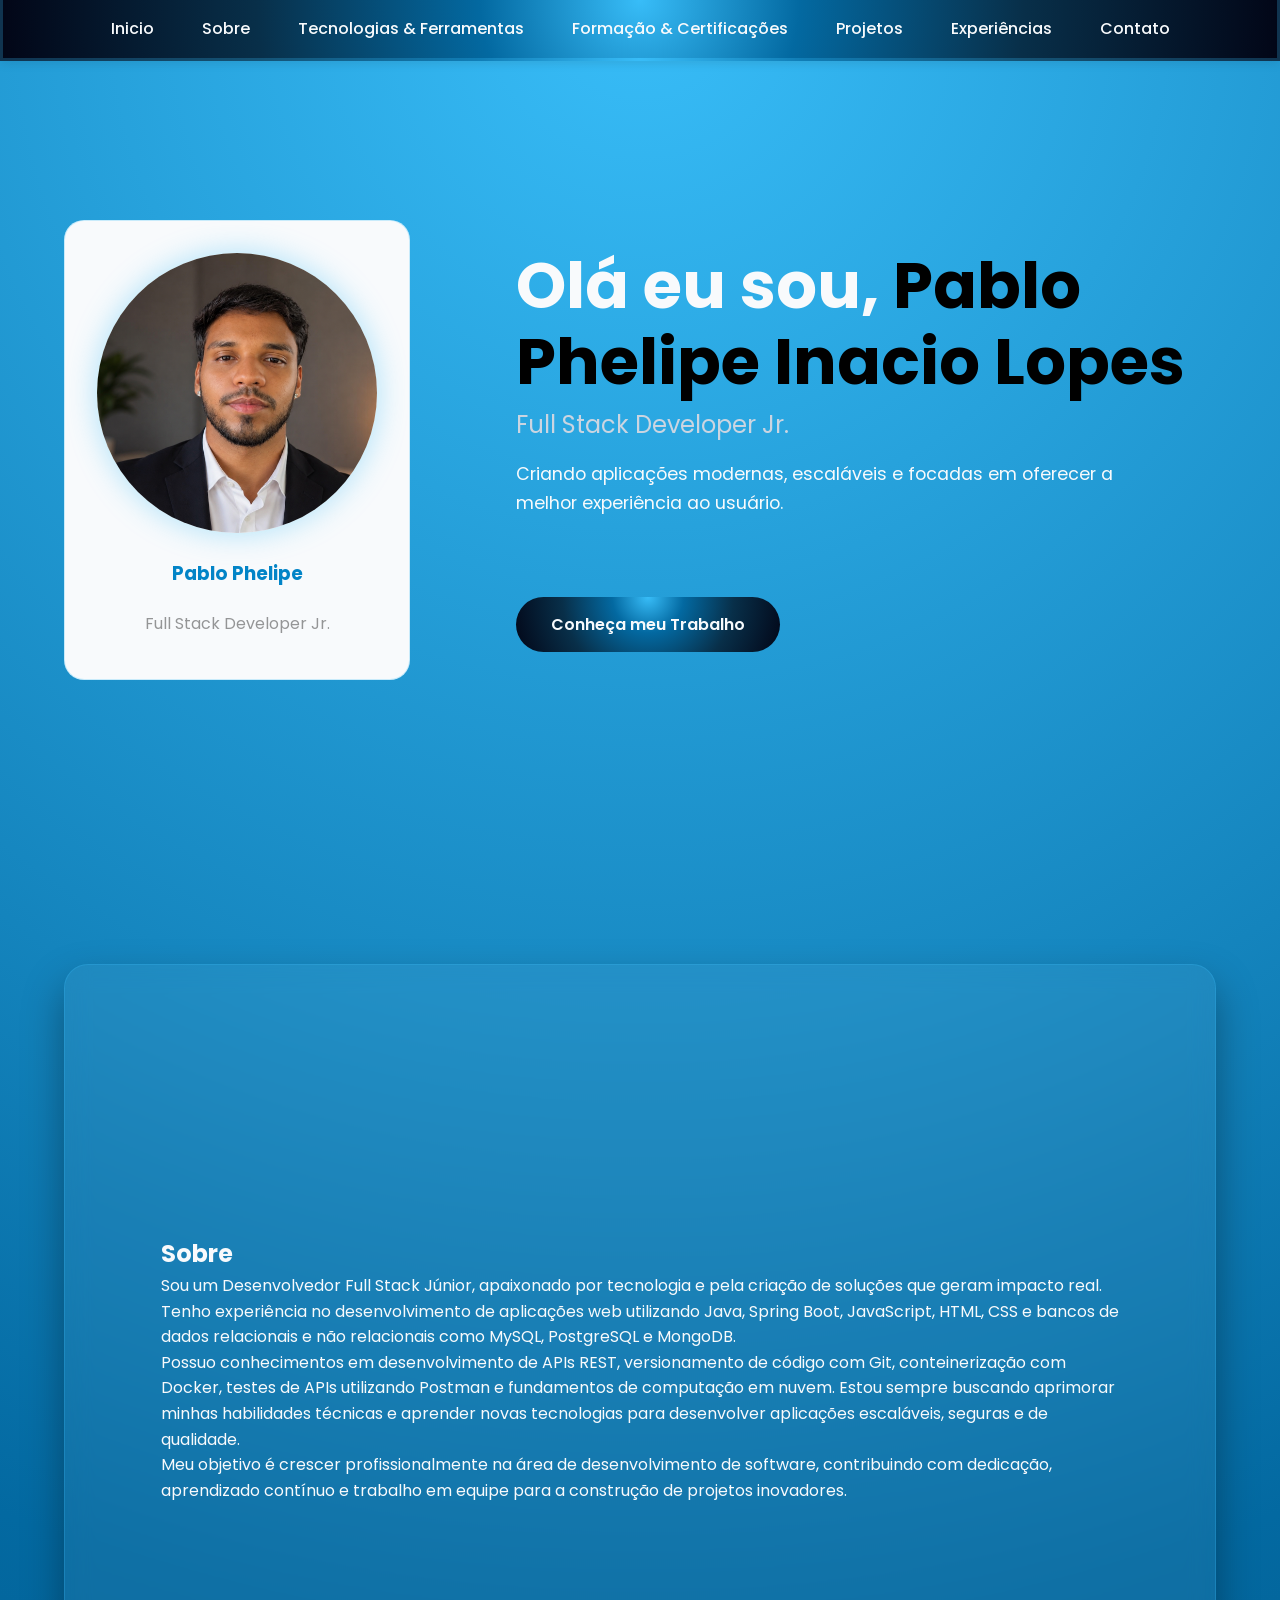
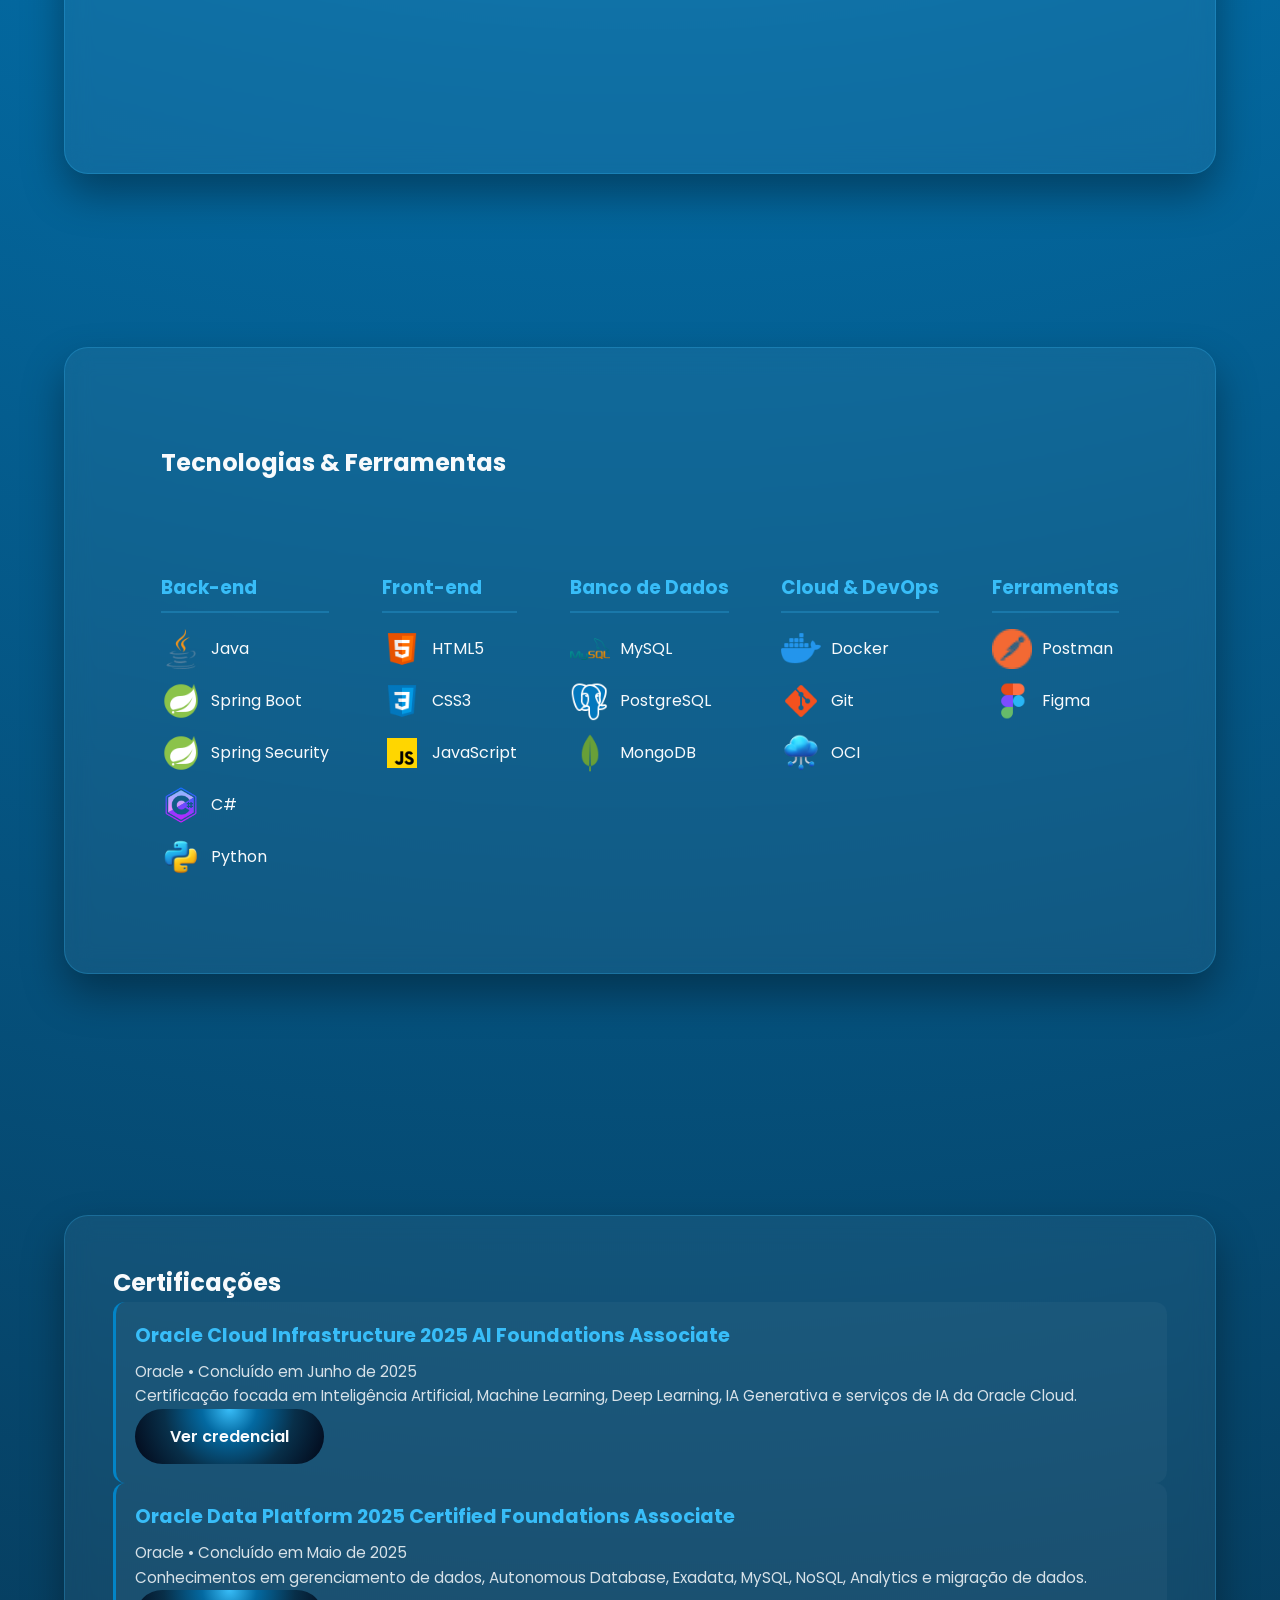
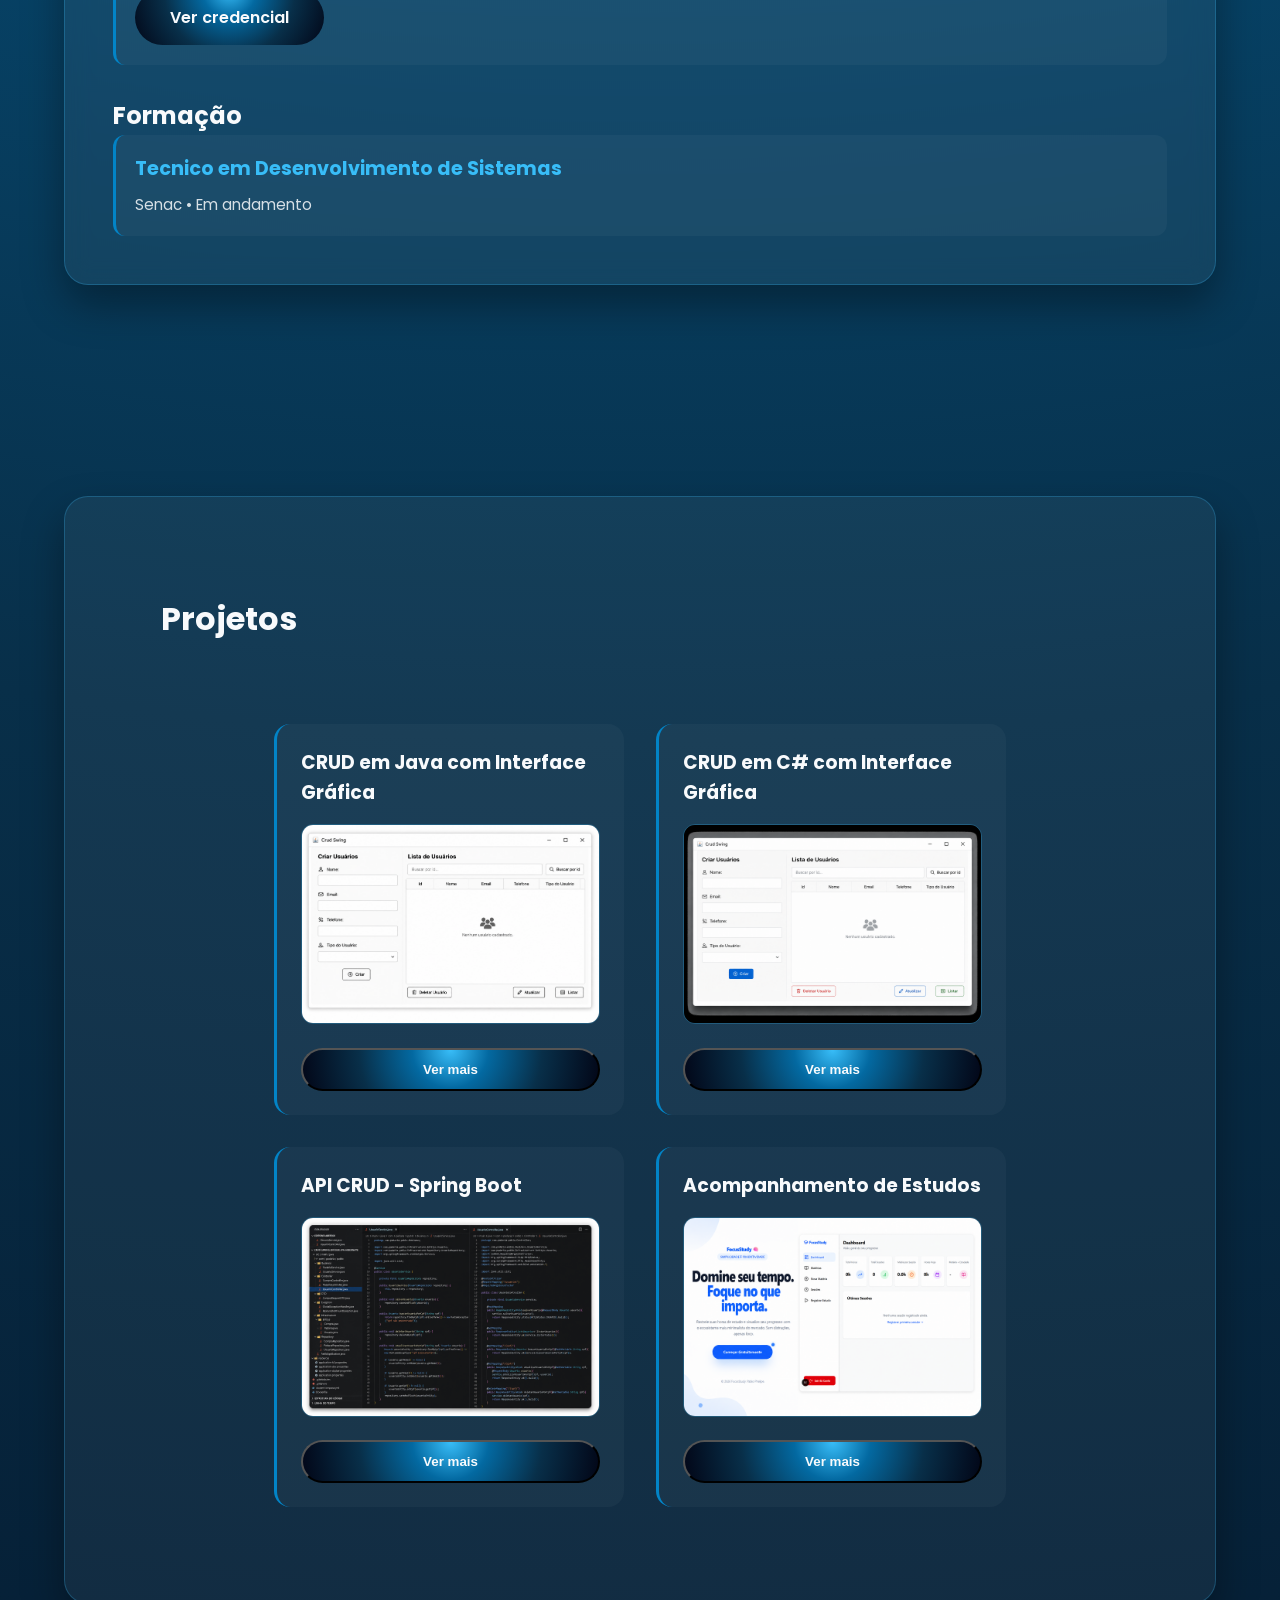
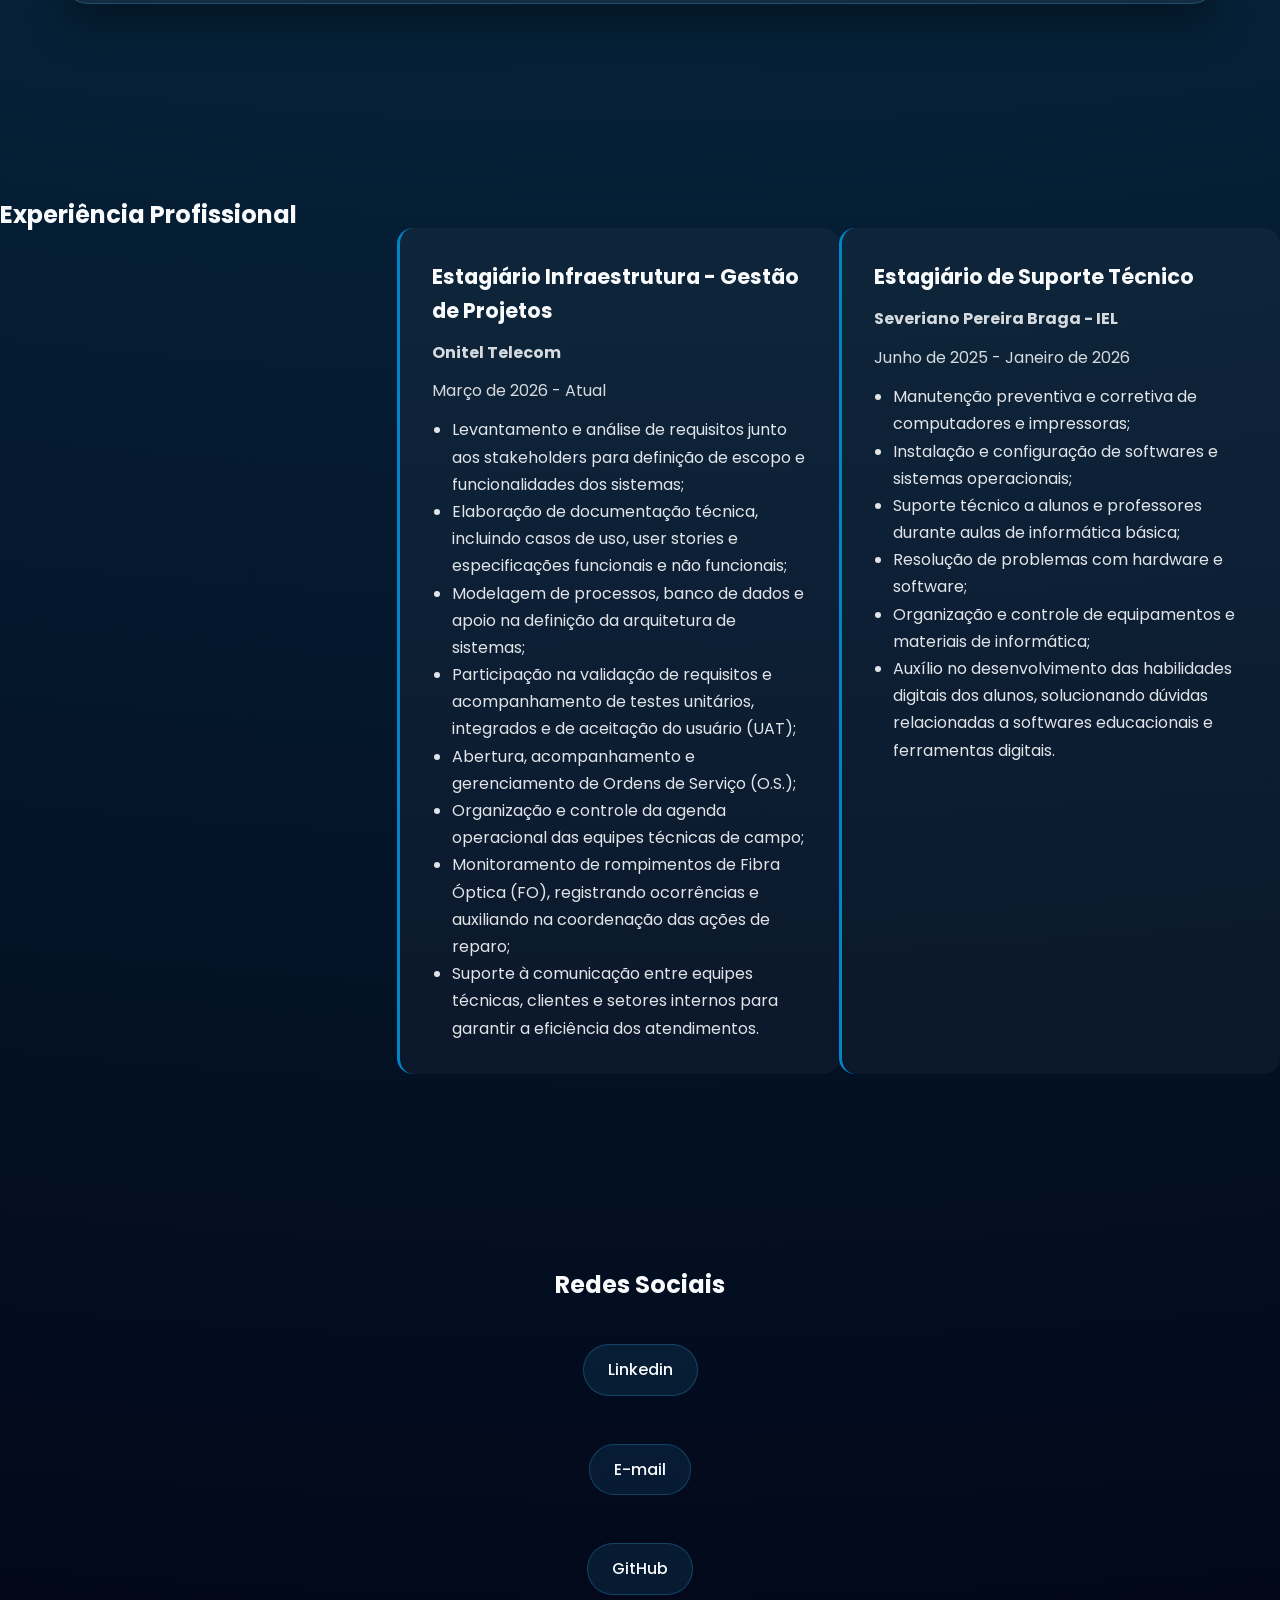
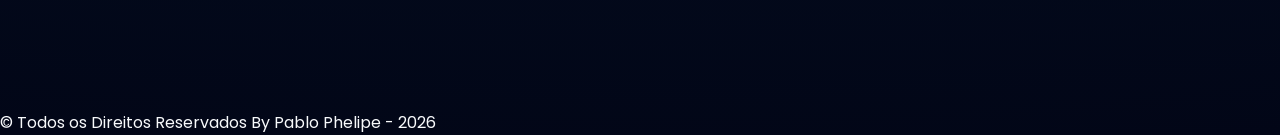
<file: index.html>
<!DOCTYPE html>
<html lang="pt-BR">

<head>
    <meta charset="UTF-8">
    <meta http-equiv="X-UA-Compatible" content="IE=edge">
    <meta name="viewport" content="width=device-width, initial-scale=1.0">
    <title>Pablo Phelipe | Full Stack Developer Jr</title>

    <meta name="description"
        content="Desenvolvedor Full Stack Júnior com experiência em Java, Spring Boot, JavaScript, APIs REST, Docker e bancos de dados relacionais e NoSQL.">

    <link rel="stylesheet" href="style.css">
</head>

<body>


    <header id="inicio">

        <nav>
            <ul class="nav-menu">
                <li><a href="#inicio" class="nav-link">Inicio</a></li>
                <li><a href="#section-sobre" class="nav-link">Sobre</a></li>
                <li><a href="#section-tecnologia" class="nav-link">Tecnologias & Ferramentas</a></li>
                <li><a href="#section-formacao-certificacao" class="nav-link">Formação & Certificações</a></li>
                <li><a href="#section-projetos" class="nav-link">Projetos</a></li>
                <li><a href="#section-experiencia" class="nav-link">Experiências</a></li>
                <li><a href="#section-contato" class="nav-link">Contato</a></li>
            </ul>
        </nav>


        <section class="hero">

            <div class="imagem">
                <img src="assets/images/foto-perfil.png" alt="foto do perfil">
                <h3>Pablo Phelipe</h3>
                <p>Full Stack Developer Jr.</p>
            </div>

            <div class="hero-content">
                <h1 class="hero-title">Olá eu sou, <span class="hero-name">Pablo Phelipe Inacio Lopes</span></h1>
                <p class="hero-subtitle">Full Stack Developer Jr. </p>
                <p class="hero-description">Criando aplicações modernas, escaláveis e focadas em oferecer a melhor
                    experiência ao usuário.</p>

                <a href="#section-projetos" class="btn">
                    Conheça meu Trabalho
                </a>
            </div>

        </section>

    </header>

    <main>

        <section id="section-sobre">
            <div class="sobre-card">
                <h2 class="sobre-title">Sobre</h2>
                <p>
                    Sou um Desenvolvedor Full Stack Júnior, apaixonado por tecnologia e pela criação de soluções que
                    geram
                    impacto real.
                    Tenho experiência no desenvolvimento de aplicações web utilizando Java, Spring Boot,
                    JavaScript, HTML, CSS e bancos de dados relacionais e não relacionais como MySQL,
                    PostgreSQL e MongoDB.
                </p>
                <p>
                    Possuo conhecimentos em desenvolvimento de APIs REST, versionamento de código com Git,
                    conteinerização com Docker, testes de APIs utilizando Postman e fundamentos de computação
                    em nuvem. Estou sempre buscando aprimorar minhas habilidades técnicas e aprender
                    novas tecnologias para desenvolver aplicações escaláveis, seguras e de qualidade.
                </p>
                <p>
                    Meu objetivo é crescer profissionalmente na área de desenvolvimento de software,
                    contribuindo com dedicação, aprendizado contínuo e trabalho em equipe para a construção
                    de projetos inovadores.
                </p>
            </div>
        </section>
        <section id="section-tecnologia">

            <div class="tecnologia-card">
    
                <h2>Tecnologias & Ferramentas</h2>
    
                <div class="tech-fer-card">
    
                    <div class="categoria">
                        <h3>Back-end</h3>
                        <ul class="tech-list">
                            <li class="tech-card">
                                <img src="assets/icons/icons8-java-48.png" alt="Java">
                                <span>Java</span>
                            </li>
                            <li class="tech-card">
                                <img src="assets/icons/icons8-spring-boot-48.png" alt="Spring Boot">
                                <span>Spring Boot</span>
                            </li>
                            <li class="tech-card">
                                <img src="assets/icons/icons8-spring-boot-48.png" alt="Spring Security">
                                <span>Spring Security</span>
                            </li>
                            <li class="tech-card">
                                <img src="assets/icons/icons8-c-64.png" alt="C#">
                                <span>C#</span>
                            </li>
                            <li class="tech-card">
                                <img src="assets/icons/icons8-python-94.png" alt="Python">
                                <span>Python</span>
                            </li>
                        </ul>
                    </div>
                    <div class="categoria">
                        <h3>Front-end</h3>
                        <ul class="tech-list">
                            <li class="tech-card">
                                <img src="assets/icons/icons8-html5-48.png" alt="HTML5">
                                <span>HTML5</span>
                            </li>
                            <li class="tech-card">
                                <img src="assets/icons/icons8-css-48.png" alt="CSS3">
                                <span>CSS3</span>
                            </li>
                            <li class="tech-card">
                                <img src="assets/icons/icons8-javascript-48.png" alt="JavaScript">
                                <span>JavaScript</span>
                            </li>
                        </ul>
                    </div>
                    <div class="categoria">
                        <h3>Banco de Dados</h3>
                        <ul class="tech-list">
                            <li class="tech-card">
                                <img src="assets/icons/icons8-mysql-48.png" alt="MySQL">
                                <span>MySQL</span>
                            </li>
                            <li class="tech-card">
                                <img src="assets/icons/icons8-postgresql-48.png" alt="PostgreSQL">
                                <span>PostgreSQL</span>
                            </li>
                            <li class="tech-card">
                                <img src="assets/icons/icons8-mongo-db-48.png" alt="MongoDB">
                                <span>MongoDB</span>
                            </li>
                        </ul>
                    </div>
                    <div class="categoria">
                        <h3>Cloud & DevOps</h3>
                        <ul class="tech-list">
                            <li class="tech-card">
                                <img src="assets/icons/icons8-docker-48.png" alt="Docker">
                                <span>Docker</span>
                            </li>
                            <li class="tech-card">
                                <img src="assets/icons/icons8-git-48.png" alt="Git">
                                <span>Git</span>
                            </li>
                            <li class="tech-card">
                                <img src="assets/icons/icons8-cloud-computing-94.png" alt="Oracle Cloud Infrastructure">
                                <span>OCI</span>
                            </li>
                        </ul>
                    </div>
                    <div class="categoria">
                        <h3>Ferramentas</h3>
                        <ul class="tech-list">
                            <li class="tech-card">
                                <img src="assets/icons/icons8-postman-inc-24.png" alt="Postman">
                                <span>Postman</span>
                            </li>
                            <li class="tech-card">
                                <img src="assets/icons/icons8-figma-48.png" alt="Figma">
                                <span>Figma</span>
                            </li>
                        </ul>
                    </div>
                </div>
            </div>

        </section>

        <section id="section-formacao-certificacao">

            <div class="cert-form-card">
                <div class="div-certificacao">
                    <h2>Certificações</h2>
                    <article class="art-certificacao">
                        <h3>Oracle Cloud Infrastructure 2025 AI Foundations Associate</h3>
                        <p>Oracle • Concluído em Junho de 2025</p>
                        <p>Certificação focada em Inteligência Artificial, Machine Learning, Deep Learning, IA
                            Generativa e
                            serviços de IA da Oracle Cloud.</p>
                        <a class="link-form-cert-card"
                            href="https://catalog-education.oracle.com/pls/certview/sharebadge?id=14D9633B51E931B89CE95D8F929FFC7A9392E2ED01DEC3893995B4C72C33B98F"
                            target="_blank">Ver credencial</a>
                    </article>
                    <article class="art-certificacao">
                        <h3>Oracle Data Platform 2025 Certified Foundations Associate</h3>
                        <p>Oracle • Concluído em Maio de 2025</p>
                        <p>Conhecimentos em gerenciamento de dados, Autonomous Database, Exadata, MySQL, NoSQL,
                            Analytics e
                            migração de dados. </p>
                        <a class="link-form-cert-card"
                            href="https://catalog-education.oracle.com/pls/certview/sharebadge?id=9E9204861FEE4D1A9782876BF6B19ACCA1C3CC444BC4265DB181B1C758015F49"
                            target="_blank">Ver credencial</a>
                    </article>
                </div>
                <div class="div-formacao">
                    <h2>Formação</h2>
                    <article class="art-formacao">
                        <h3>Tecnico em Desenvolvimento de Sistemas</h3>
                        <p>Senac • Em andamento</p>
                    </article>
                </div>
            </div>

        </section>

        <section id="section-projetos">
            <div class="projetos-card">
                <h2>Projetos</h2>
                <div class="projetos-grid">
                    <article class="projeto">
                        <h3>CRUD em Java com Interface Gráfica</h3>
                        <a href="https://github.com/pinaciolopes/Crud---Java" target="_blank"><img
                                src="assets/images/crud-java-swing.png" alt="Projeto CRUD em Java"></a>
                        <button class="btn-ver-mais">
                            Ver mais
                        </button>
                        <div class="projeto-detalhes">
                            <h4>Descrição</h4>
                            <p>
                                Este projeto é um sistema CRUD (Create, Read, Update, Delete) desenvolvido em Java, com
                                interface
                                gráfica construída em Swing e conexão com banco de dados MySQL. Ele simula o
                                gerenciamento de
                                usuários
                                com operações completas de cadastro, listagem, atualização e exclusão
                            </p>
                            <h4>Tecnologias</h4>
                            <ul>
                                <li>Java</li>
                                <li>Swing</li>
                                <li>JDBC</li>
                                <li>MySQL</li>
                                <li>XAMPP</li>
                                <li>NetBeans</li>
                            </ul>
                        </div>
                    </article>
                    <article class="projeto">
                        <h3>CRUD em C# com Interface Gráfica</h3>
                        <a href="https://github.com/pinaciolopes/Crud-C--InterfaceGrafica" target="_blank"><img
                                src="assets/images/c-sharp-net.png" alt="Projeto CRUD em C#"></a>

                        <button class="btn-ver-mais">
                            Ver mais
                        </button>
                        <div class="projeto-detalhes">
                            <h4>Descrição</h4>
                            <p>Este projeto é uma aplicação CRUD (Create, Read, Update, Delete) desenvolvida em C# com
                                Windows
                                Forms,
                                utilizando MySQL como banco de dados. O objetivo é praticar conceitos de POO, camada DAO,
                                conexão
                                com
                                banco de dados e interfaces gráficas no .NET.</p>
                            <h4>Tecnologias</h4>
                            <ul>
                                <li>C#</li>
                                <li>.NET (Windows Forms)</li>
                                <li>MySQL</li>
                                <li>ADO.NET</li>
                                <li>XAMPP</li>
                            </ul>
                        </div>
                    </article>
                    <article class="projeto">
                        <h3>API CRUD - Spring Boot</h3>
                        <a href="https://github.com/pinaciolopes/Crud-Spring-Docker-Jpa-Hibernate"><img
                                src="assets/images/api-crud-springboot.png" alt="API CRUD - Spring Boot"></a>

                                <button class="btn-ver-mais">
                                Ver mais
                                </button>

                        <div class="projeto-detalhes">
                            <h4>Descrição</h4>
                            <p> API REST desenvolvida com Spring Boot utilizando JPA e Hibernate para persistência de dados.
                                O projeto permite executar operações CRUD e pode ser executado com PostgreSQL via Docker ou
                                utilizando
                                H2 Database para testes locais.</p>
                            <h4>Tecnologias</h4>
                            <ul>
                                <li>Java</li>
                                <li>Spring Boot</li>
                                <li>Spring Data JPA</li>
                                <li>Hibernate</li>
                                <li>Docker</li>
                                <li>PostgreSQL</li>
                                <li>H2 Database</li>
                                <li>Maven</li>
                                <li>Postman</li>
                            </ul>
                        </div>
                    </article>
                    <article class="projeto">
                        <h3>Acompanhamento de Estudos</h3>
                        <a href="https://github.com/pinaciolopes/FocusStudy-AcompanhamentoDeEstudos"><img
                                src="assets/images/focus-study.png" alt="FocusStudy-AcompanhamentoDeEstudos"></a>

                                <button class="btn-ver-mais">
                                Ver mais
                                </button>
                        <div class="projeto-detalhes">
                            <h4>Descrição</h4>
                            <p>FocusStudy é uma aplicação completa de gerenciamento de estudos desenvolvida como desafio
                                técnico
                                FullStack. A aplicação permite que usuários, registrem horas de estudo por matéria,
                                acompanhem
                                progresso através de estatísticas e gráficos, mantenham anotações sobre cada sessão de
                                estudo,
                                acessem via Web e Mobile (iOS/Android)</p>
                            <h4>Tecnologias</h4>
                            <ul>
                                <li>Python + Django</li>
                                <li>Django Ninja</li>
                                <li>JWT</li>
                                <li>PostgreSQL</li>
                                <li>React + Next.js</li>
                                <li>Flutter</li>
                                <li>TailwindCSS</li>
                                <li>fl_chart</li>
                            </ul>
                        </div>
                    </article>
                </div>
            </div>

        </section>

        <section id="section-experiencia">
            <h2>Experiência Profissional</h2>
            <article class="cargo">
                <h3>Estagiário Infraestrutura - Gestão de Projetos</h3>
                <p><strong>Onitel Telecom</strong></p>
                <p>Março de 2026 - Atual</p>
                <ul>
                    <li>Levantamento e análise de requisitos junto aos stakeholders para definição de escopo e
                        funcionalidades dos sistemas;</li>
                    <li>Elaboração de documentação técnica, incluindo casos de uso, user stories e especificações
                        funcionais
                        e não funcionais;</li>
                    <li>Modelagem de processos, banco de dados e apoio na definição da arquitetura de sistemas;</li>
                    <li>Participação na validação de requisitos e acompanhamento de testes unitários, integrados e de
                        aceitação do usuário (UAT);</li>
                    <li>Abertura, acompanhamento e gerenciamento de Ordens de Serviço (O.S.);</li>
                    <li>Organização e controle da agenda operacional das equipes técnicas de campo;</li>
                    <li>Monitoramento de rompimentos de Fibra Óptica (FO), registrando ocorrências e auxiliando na
                        coordenação das ações de reparo;</li>
                    <li>Suporte à comunicação entre equipes técnicas, clientes e setores internos para garantir a
                        eficiência
                        dos atendimentos.</li>
                </ul>
            </article>
            <article class="cargo">
                <h3>Estagiário de Suporte Técnico</h3>
                <p><strong>Severiano Pereira Braga - IEL</strong></p>
                <p>Junho de 2025 - Janeiro de 2026</p>
                <ul>
                    <li>Manutenção preventiva e corretiva de computadores e impressoras;</li>
                    <li>Instalação e configuração de softwares e sistemas operacionais;</li>
                    <li>Suporte técnico a alunos e professores durante aulas de informática básica;</li>
                    <li>Resolução de problemas com hardware e software;</li>
                    <li>Organização e controle de equipamentos e materiais de informática;</li>
                    <li>Auxílio no desenvolvimento das habilidades digitais dos alunos, solucionando dúvidas
                        relacionadas a
                        softwares educacionais e ferramentas digitais.</li>
                </ul>
            </article>
        </section>

        <section id="section-contato">
            <h2>Redes Sociais</h2>
            <a href="https://www.linkedin.com/in/pinaciolopes?utm_source=share_via&utm_content=profile&utm_medium=member_ios"
                target="_blank" rel="noopener noreferrer">Linkedin</a>
            <a href="mailto:pabloinacio101@gmail.com" target="_blank" rel="noopener noreferrer">E-mail</a>
            <a href="https://github.com/pinaciolopes" target="_blank" rel="noopener noreferrer">GitHub</a>
        </section>
    </main>

    <footer>
        &#169; Todos os Direitos Reservados By Pablo Phelipe - 2026
    </footer>

    <script src="script.js"></script>

</body>

</html>
</file>
<file: style.css>
@import url('https://fonts.googleapis.com/css2?family=Poppins:wght@300;400;500;600;700&display=swap');
@keyframes flutuar{
    0%{
        transform: translateY(0);
    }

    50%{
        transform: translateY(-10px);
    }

    100%{
        transform: translateY(0);
    }
}

:root{
    --cor-primaria: #0284c7;
    --cor-secundaria: #082f49 60%,;
    --cor-text: #f8fafc;
    --cor-second-text:black; 
    --cor-destaque: #38bdf8;
    --cor-borda: rgba(56, 189, 248, 0.25);

    --cor-fundo: radial-gradient(
        circle at top,
        #38bdf8 0%,
        #0369a1 25%,
        #082f49 60%,
        #020617 100%
    );

    --fonte-principal: 'Poppins', sans-serif;

    --h1: 2rem;
    --h2: 1.5rem;
    --texto: 1rem;
}


*{
    margin: 0%;
    padding: 0%;
    box-sizing: border-box;
}

html{
    scroll-behavior: smooth;
}

body {
    font-family: var(--fonte-principal);
    background:var(--cor-fundo) ;
    color: var(--cor-text);
    line-height: 1.6;
    overflow-x: hidden;
}

nav{
    position: fixed;
    top: 0;
    left: 0;
    width: 100%;
    background: var(--cor-fundo);
    display: flex;
    justify-content: center;
    padding: 1em;
    z-index: 1000;
    box-shadow: 0 2px 10px rgba(0, 0, 0, .1);
    border: 1px solid var(--cor-borda);
    border-width: 0 3px 3px 3px;
    transition: all 0.3s ease;
}

.nav-menu{
    display: flex;
    gap: 3em;
    list-style: none;
    padding: 0;
    margin: 0;
}

.nav-link{
    text-decoration: none;
    color: var(--cor-text);
    font-weight: 500;
    position: relative;
    display: inline-block;
    transition: color .3s ease;
}

.nav-link:hover{
    color: var(--cor-primaria);
    text-shadow: 0 0 10px rgba(56, 189, 248, 0.4);
}

.nav-link::after{
    content: '';
    position: absolute;
    left: 0;
    width: 0;
    height: 2px;
    bottom: -5px;
    background:var(--cor-primaria) ;
    transition: width 0.3s ease;
}

.nav-link:hover::after {
    width: 100%;
}

.hero{
    min-height: 100vh;
    padding: 100px 5%;
    display: flex;
    align-items: center;
    justify-content: space-between;
    gap: 4em;
}

.hero-content{
    flex: 1;
    max-width: 700px;
}

.hero-title{
    font-size: 4rem;
    line-height: 1.2;
    margin-bottom: 0.3em;
    margin: 0;
}

.hero-name{
    color: var(--cor-second-text);
}

.hero-subtitle{
    font-size: 1.5rem;
    margin-bottom: 1rem;
    margin-top: 0.3rem;
    color: #cbd5e1;
}

.hero-description{
    max-width: 600px;
    font-size: 1.1rem;
    margin-bottom: 5rem;
}


.imagem{
    background: var(--cor-text);
    padding: 2rem;
    border-radius: 20px;
    border: 1px solid var(--cor-borda);
    display: flex;
    flex-direction: column;
    align-items: center;
    backdrop-filter: blur(10px);
    animation: flutuar 3s ease-in-out infinite;
}


.imagem h3, .imagem p{
    color: #0284c7;
    padding: 0.6rem 1rem;
    width: 100%;
    text-align: center;
    margin-top: 1rem;
    margin-bottom: 0;
} 

.imagem p{
    color: rgba(0, 0, 0, 0.404);
    width: 100%;
    text-align: center;
    margin-top: 0.2rem;
}

.imagem img{
    width: 280px;
    height: 280px;
    border-radius: 50%;
    object-fit: cover;
    border: 4px solid var(--cor-secundaria);

    box-shadow: 0 0 30px rgba(56, 189, 248, .4);
}

.btn{
    display: inline-block;
    padding: 15px 35px;
    background: var(--cor-fundo);
    color:var(--cor-text);
    text-decoration: none;
    font-weight: 600;
    border-radius: 999px;
    transition: all 0.5s ease, box-shadow 0.3s ease;
}

.btn:hover{
    transform: translateY(-6px);
    box-shadow: 0 10px 25px rgba(56, 189, 248, 0.4);
}


#section-sobre{
    min-height: 100vh;
    padding-top: 4rem;
}
.sobre-card{
    min-height: 90vh;
    display: flex;
    flex-direction: column;
    justify-content: center;
    width: min(1200px, 90%);
    margin: 0 auto;
    padding: 6rem;
    background: rgba(255,255,255,0.05);
    border: 1px solid var(--cor-borda);
    border-radius: 24px;
    backdrop-filter: blur(12px);
    box-shadow: 0 20px 40px rgba(0,0,0,.35);
}

#section-tecnologia {
    min-height: 100vh;
    display: flex;
    flex-direction: column;
    justify-content: center;
    padding: 4rem 0;
    padding-top: 85px;
}
.tecnologia-card{
    width: min(1200px, 90%);
    margin: 0 auto;
    padding: 6rem;
    background: rgba(255,255,255,0.05);
    border: 1px solid var(--cor-borda);
    border-radius: 24px;
    backdrop-filter: blur(12px);
    box-shadow: 0 20px 40px rgba(0,0,0,.35);
}

.categoria h3{
    color: var(--cor-destaque);
    margin-bottom: 1rem;
    border-bottom: 2px solid var(--cor-borda);
    padding-bottom: .5rem;
}

.tech-card img{
    width: 40px;
    height: 40px;
    object-fit: contain;
}
.tech-card {
    display: flex;
    align-items: center;
    gap: 10px;
    transition: .3s ease;
}
.tech-card:hover{
    transform: translateX(8px);
}

.tech-fer-card{
    display: flex;
    gap: 2rem;
    justify-content: space-between;
    flex-wrap: wrap;
    margin-top: 90px;
}

.tech-list{
    list-style: none;
    padding: 0;
    margin: 0;
    display: flex;
    flex-direction: column;
    gap: 12px;
}

#section-formacao-certificacao{
    min-height: 100vh;
    display: flex;
    justify-content: center;
    align-items: center;   
}

.cert-form-card{

    display: flex;
    flex-direction: column;
    justify-content: flex-start;
    width: min(1200px, 90%);
    margin: 0 auto;
    padding: 3rem;
    background: rgba(255,255,255,0.05);
    border: 1px solid var(--cor-borda);
    border-radius: 24px;
    backdrop-filter: blur(12px);
    box-shadow: 0 20px 40px rgba(0,0,0,.35);
    gap: 2em;
}

.art-certificacao h3,
.art-formacao h3{
    font-size: 1.2rem;
    margin-bottom: .5rem;
    color: var(--cor-destaque);
}


.art-certificacao p,
.art-formacao p{
    font-size: .95rem;
    line-height: 1.6;
    opacity: .85;
}

.art-certificacao,
.art-formacao{
    padding: 1.2rem;
    border-left: 3px solid var(--cor-primaria);
    background: rgba(255,255,255,0.03);
    border-radius: 12px;
    transition: .3s ease;
}
.art-certificacao:hover,
.art-formacao:hover{
    transform: translateX(8px);
    box-shadow: 0 10px 20px rgba(56,189,248,.15);
}

.link-form-cert-card{
    display: inline-block;
    padding: 15px 35px;
    background: var(--cor-fundo);
    color:var(--cor-text);
    text-decoration: none;
    font-weight: 600;
    border-radius: 999px;
    transition: all 0.5s ease, box-shadow 0.3s ease;
    align-self: center;
}

.link-form-cert-card:hover{
    transform: translateY(-2px);
    box-shadow: 0 10px 25px rgba(56, 189, 248, 0.4);
}

#section-projetos{
    min-height: 100vh;
    padding: 6rem 0;
    display: flex;
    justify-content: center;
}

.projetos-grid{
    display: flex;
    flex-wrap: wrap;
    gap: 2rem;
    justify-content: center;
}

.projetos-card{
    width: min(1200px, 90%);
    background: rgba(255,255,255,0.05);
    border: 1px solid var(--cor-borda);
    border-radius: 24px;
    padding: 6rem;
    box-shadow: 0 20px 40px rgba(0,0,0,.35);

    display: flex;
    flex-direction: column;
    gap: 4rem;
}

.projeto-detalhes{
    display: none;
}

.projeto.ativo .projeto-detalhes{
    display: block;
}

.projetos-card h2{
    font-size: 2rem;
    margin-bottom: 1rem;
}

.projeto{
    display: flex;
    flex-direction: column;
    gap: 1rem;
    width: 350px;
    padding: 1.5rem;
    border-radius: 16px;
    background: rgba(255,255,255,0.03);
    border-left: 3px solid var(--cor-primaria);

    transition: all 0.3s ease;
}

.projeto:hover{
    transform: translateY(-5px);
    box-shadow: 0 10px 25px rgba(56, 189, 248, 0.25);
}

.projeto img{
    width: 100%;
    max-width: 700px;
    border-radius: 12px;
    border: 1px solid var(--cor-borda);
    transition: transform 0.3s ease;
}

.projeto img:hover{
    transform: scale(1.02);
}

.btn-ver-mais{
    display: inline-block;
    padding: 12px 35px;
    background: var(--cor-fundo);
    color:var(--cor-text);
    font-weight: 600;
    border-radius: 999px;
    transition: all 0.5s ease, box-shadow 0.3s ease;

}

.btn-ver-mais:hover{
    transform: translateY(-6px);
    box-shadow: 0 10px 25px rgba(56, 189, 248, 0.4);
}

.projeto ul{
    display: flex;
    flex-wrap: wrap;
    gap: 10px;
    list-style: none;
    padding: 0;
}

.projeto ul li{
    background: rgba(56, 189, 248, 0.1);
    border: 1px solid var(--cor-borda);
    padding: 6px 12px;
    border-radius: 999px;
    font-size: 0.85rem;
}

.projeto ul{
    display: flex;
    flex-wrap: wrap;
    gap: 10px;
    list-style: none;
    padding: 0;
}

.projeto ul li{
    background: rgba(56, 189, 248, 0.1);
    border: 1px solid var(--cor-borda);
    padding: 6px 12px;
    border-radius: 999px;
    font-size: 0.85rem;
}

.projeto a{
    color: var(--cor-destaque);
    font-weight: 600;
    text-decoration: none;
    width: fit-content;
}

.projeto a:hover{
    text-decoration: underline;
}

#section-experiencia{
    min-height: 100vh;
    padding: 6rem 0;
    display: flex;
    justify-content: center;
}

#section-experiencia > *{
    width: min(1200px, 90%);
}

.cargo{
    margin-top: 2rem;
    padding: 2rem;
    border-radius: 16px;
    background: rgba(255,255,255,0.03);
    border-left: 3px solid var(--cor-primaria);

    display: flex;
    flex-direction: column;
    gap: 0.8rem;
}

.cargo h3{
    font-size: 1.3rem;
}

.cargo p{
    opacity: 0.85;
}

.cargo ul{
    padding-left: 1.2rem;
    line-height: 1.7;
    opacity: 0.9;
}

#section-contato{
    min-height: 60vh;
    padding: 6rem 0;
    display: flex;
    flex-direction: column;
    align-items: center;
    gap: 2rem;
}

#section-contato a{
    display: inline-block;
    padding: 12px 24px;
    margin: 0.5rem;

    border-radius: 999px;
    background: rgba(56, 189, 248, 0.1);
    border: 1px solid var(--cor-borda);

    color: var(--cor-text);
    text-decoration: none;
    font-weight: 500;

    transition: all 0.3s ease;
}

#section-contato a:hover{
    transform: translateY(-3px);
    box-shadow: 0 10px 20px rgba(56, 189, 248, 0.25);
    background: rgba(56, 189, 248, 0.2);
}
</file>
